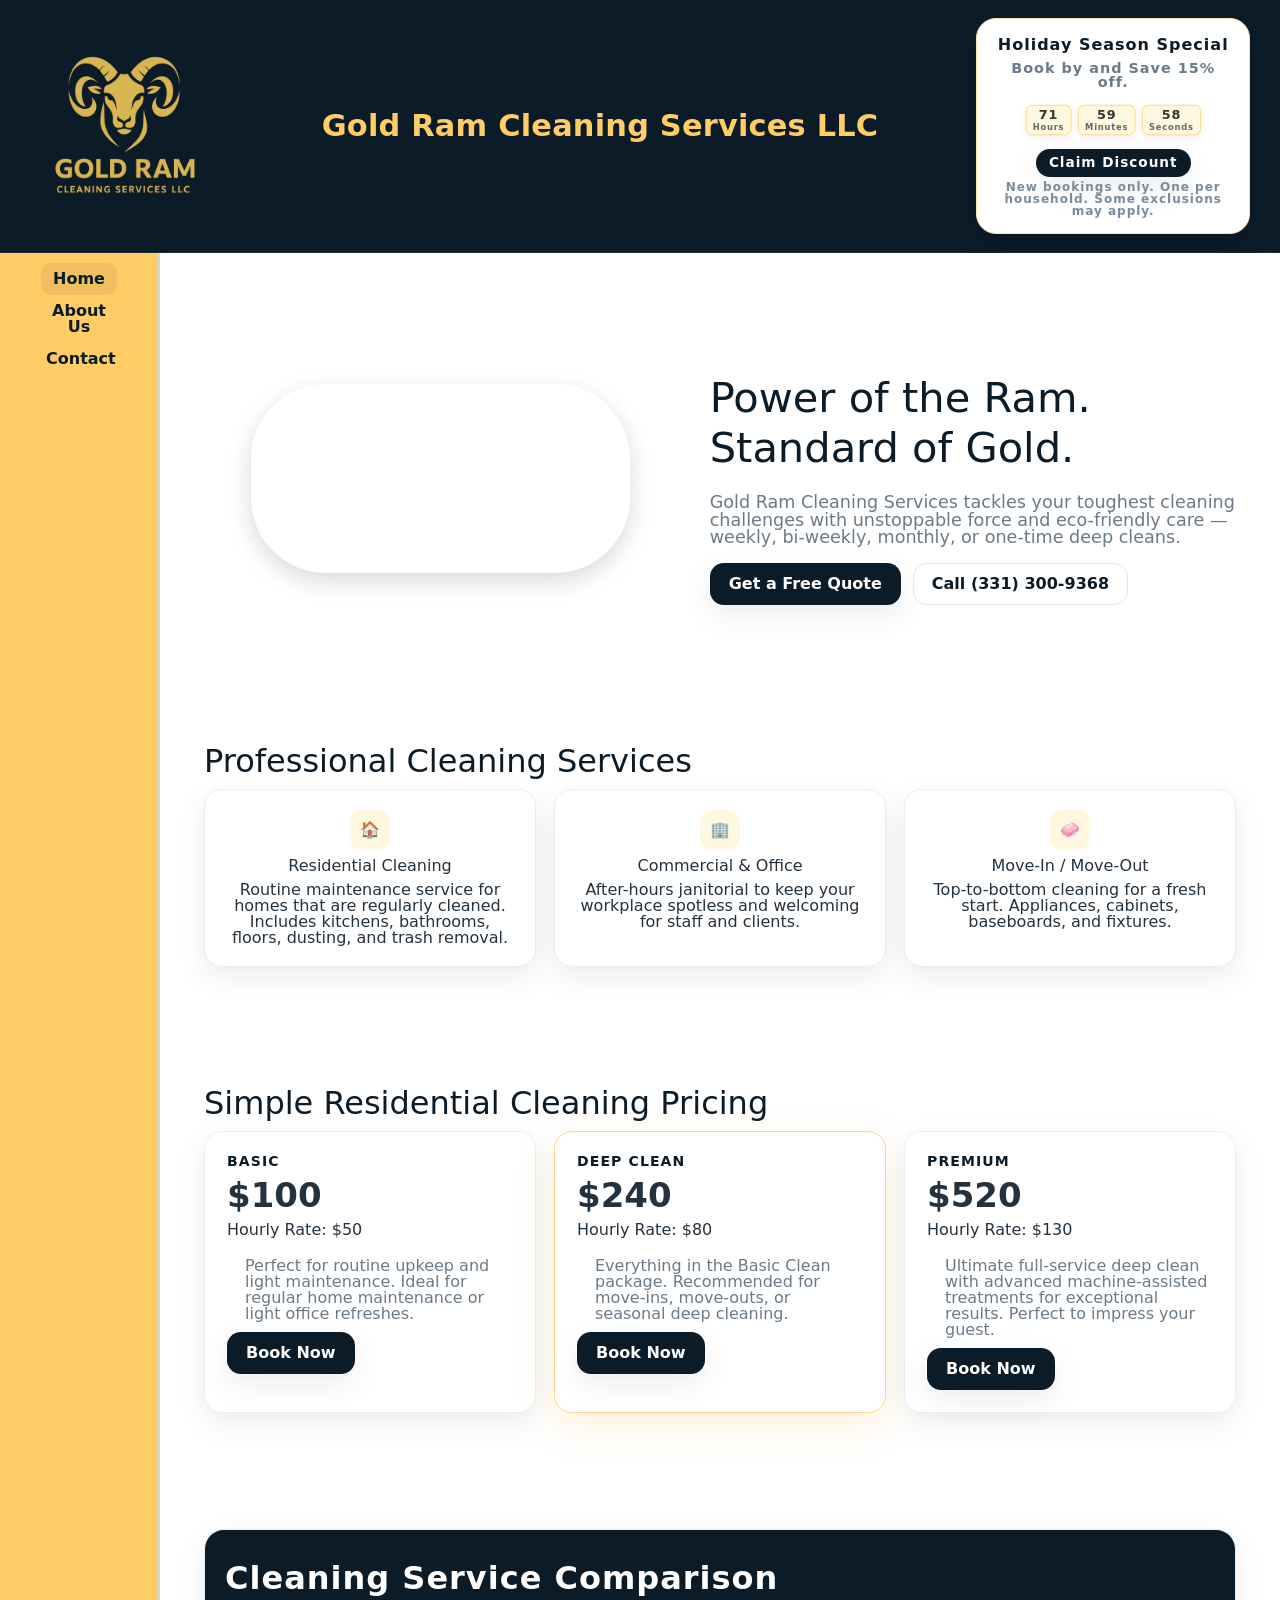
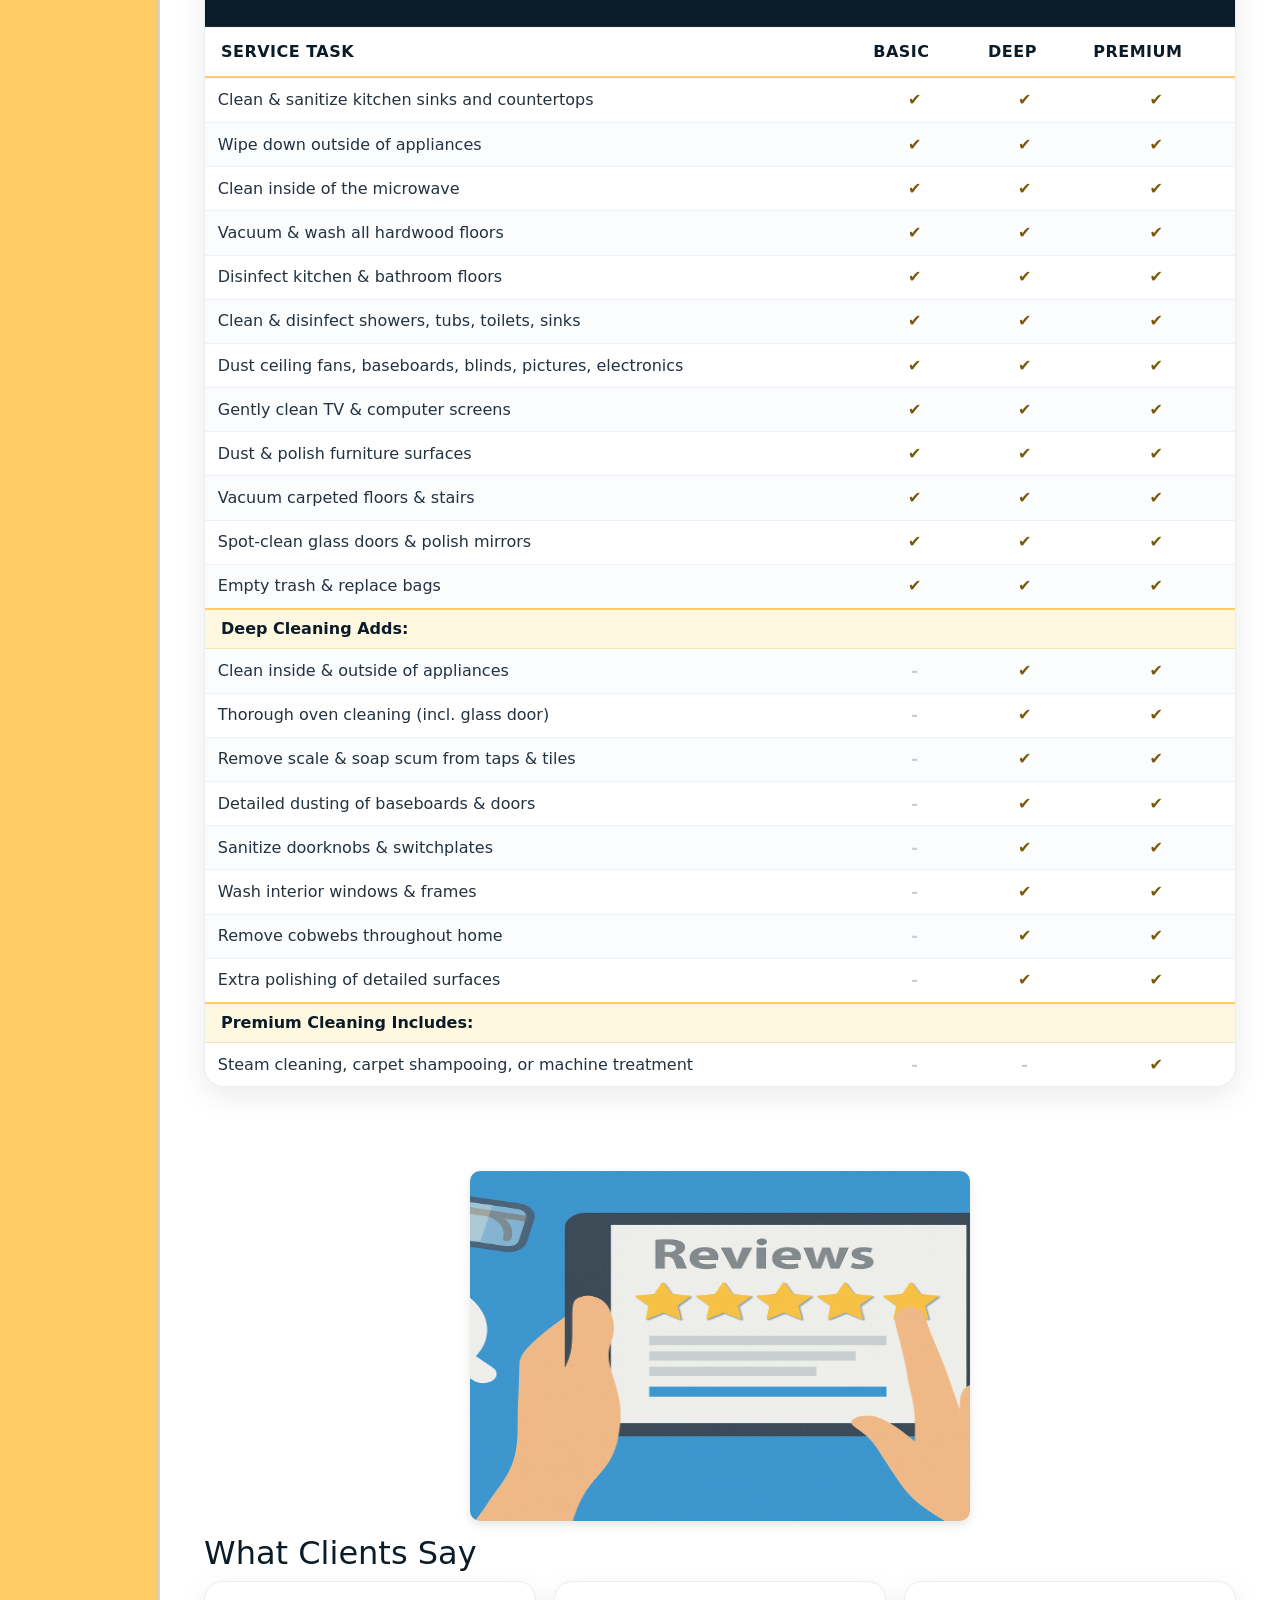
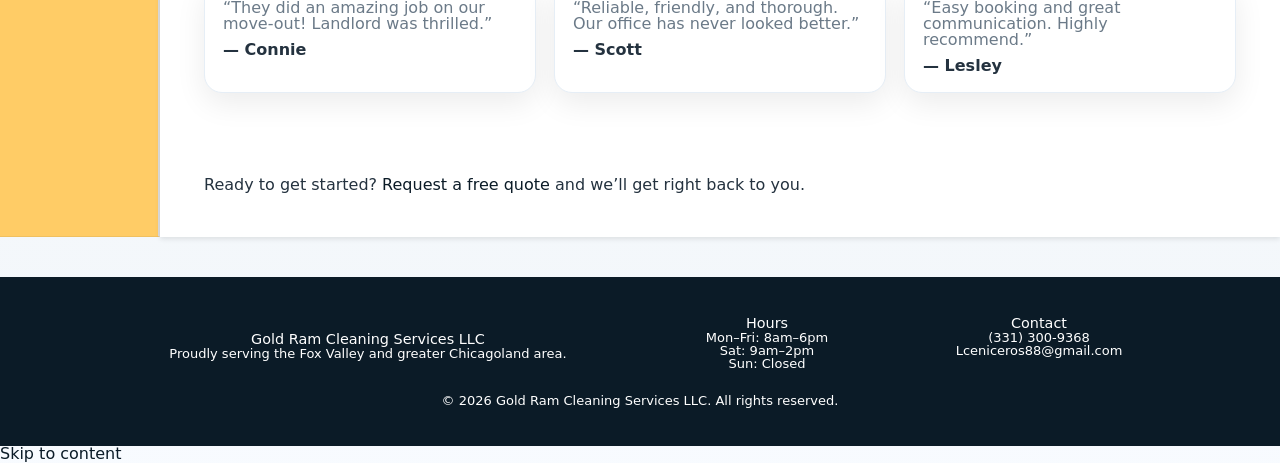
<file: index.html>
<!doctype html>
<html lang="en">
<head>
  <meta charset="utf-8">
  <meta name="viewport" content="width=device-width, initial-scale=1">

  <title>Gold Ram Cleaning Services LLC — Residential & Commercial</title>
  <meta name="description" content="Gold Ram Cleaning Services LLC provides professional janitorial, residential, and commercial cleaning. Reliable, insured, eco-friendly. Get a free quote today!">
  <link rel="icon" href="favicon.ico" type="image/x-icon" sizes="16x16 32x32">

  <!-- CSS -->
  <link rel="stylesheet" href="reset.css">
  <link rel="stylesheet" href="layout.css">
  <link rel="stylesheet" href="styles.css">

  <!-- Open Graph -->
  <meta property="og:title" content="Gold Ram Cleaning Services LLC">
  <meta property="og:description" content="The power of the Ram, the standard of Gold — spotless results for homes and businesses.">
  <meta property="og:type" content="website">
</head>

<body>
  <a class="skip-link" href="#main">Skip to content</a>

<header class="site-header">
  <div class="logo">
    <img src="Logo.png" alt="Gold Ram Cleaning Services LLC logo">
  </div>

  <h1 class="site-title">Gold Ram Cleaning Services LLC</h1>

  <section id="holiday-deal" aria-label="Holiday Season Special">
    <div class="deal-card" aria-labelledby="deal-title">
      <h2 id="deal-title">Holiday Season Special</h2>
      <p class="deal-sub">Book by and Save <b>15% off</b>.</p>

      <div class="countdown" role="timer" aria-live="polite">
        <div class="count-box"><span id="cd-hours">00</span><small>Hours</small></div>
        <div class="count-box"><span id="cd-mins">00</span><small>Minutes</small></div>
        <div class="count-box"><span id="cd-secs">00</span><small>Seconds</small></div>
      </div>

      <div class="deal-actions">
        <a class="btn primary" href="contact.html#quote">Claim Discount</a>
      </div>

      <p class="deal-note small">New bookings only. One per household. Some exclusions may apply.</p>
    </div>
  </section>
</header>

  <nav aria-label="Main navigation">
    <a href="index.html" aria-current="page">Home</a>
    <a href="about.html">About Us</a>
    <a href="contact.html">Contact</a>
  </nav>

  <main id="main">

    <!-- Hero -->
 <section class="hero">
  <div class="container wrap">
    <video class="hero-video" autoplay muted loop playsinline>
      <source src="GoldRam-video.mp4" type="video/mp4">
      Your browser does not support the video tag.
    </video>

    <div>
      <h2>Power of the Ram. <br>Standard of Gold.</h2>
      <p class="lead">
        Gold Ram Cleaning Services tackles your toughest cleaning challenges
        with unstoppable force and eco-friendly care — weekly, bi-weekly, monthly, or one-time deep cleans.
      </p>
      <div class="cta">
        <a class="btn primary" href="#quote">Get a Free Quote</a>
        <a class="btn secondary" href="tel:+13313009368">Call (331) 300-9368</a>
      </div>
    </div>
  </div>
</section>


    <!-- Services -->
    <section id="services">
      <div class="container">
        <h2>Professional Cleaning Services</h2>
        <div class="cards">
          <article class="card">
            <div class="icon" aria-hidden="true">🏠</div>
            <h3>Residential Cleaning</h3>
            <p>Routine maintenance service for homes that are regularly cleaned. Includes kitchens, bathrooms, floors, dusting, and trash removal.</p>
          </article>
          <article class="card">
            <div class="icon" aria-hidden="true">🏢</div>
            <h3>Commercial &amp; Office</h3>
            <p>After-hours janitorial to keep your workplace spotless and welcoming for staff and clients.</p>
          </article>
          <article class="card">
            <div class="icon" aria-hidden="true">🧼</div>
            <h3>Move-In / Move-Out</h3>
            <p>Top-to-bottom cleaning for a fresh start. Appliances, cabinets, baseboards, and fixtures.</p>
          </article>
        </div>
      </div>
    </section>

    <!-- Pricing -->
<section id="pricing">
  <div class="container">
    <h2>Simple Residential Cleaning Pricing</h2>

    <div class="pricing">

      <article class="price">
        <h3 class="tier">Basic</h3>
        <div class="amount">$100</div>
        <div class="small">Hourly Rate: $50</div>
        <ul>
          <li>Perfect for routine upkeep and light maintenance.
          Ideal for regular home maintenance or light office refreshes.</li>
     
        </ul>
        <div class="actions">
          <a class="btn primary" href="contact.html#quote">Book Now</a>
        </div>
      </article>

      <article class="price" style="border-color:#ffd68a;box-shadow:0 12px 34px rgba(255,204,102,.25)">
        <h3 class="tier">Deep Clean</h3>
        <div class="amount">$240</div>
        <div class="small">Hourly Rate: $80</div>
        <ul>
          <li>Everything in the Basic Clean package. Recommended for move-ins, move-outs, or 
            seasonal deep cleaning.</li>

        </ul>
        <div class="actions">
          <a class="btn primary" href="contact.html#quote">Book Now</a>
        </div>
      </article>

      <article class="price">
        <h3 class="tier">Premium</h3>
        <div class="amount">$520</div>
        <div class="small">Hourly Rate: $130</div>
        <ul>
          <li>Ultimate full-service deep clean with advanced machine-assisted treatments for exceptional results.
           Perfect to impress your guest.</li>

        </ul>
        <div class="actions">
          <a class="btn primary" href="contact.html#quote">Book Now</a>
        </div>
      </article>

    </div>
  </div>
</section>


<section class="container" aria-labelledby="cleaning-table-heading">
  <div class="table-card">
    <header class="table-card__header">
      <h2 id="cleaning-table-heading">Cleaning Service Comparison</h2>
    </header>

    <div class="table-wrap" role="region" aria-label="Service comparison" tabindex="0">
      <table class="cleaning-table">
        <caption class="sr-only">
          Comparison of Basic, Deep, and Premium cleaning services
        </caption>
        <thead>
          <tr>
            <th scope="col">Service Task</th>
            <th scope="col">Basic</th>
            <th scope="col">Deep</th>
            <th scope="col">Premium</th>
          </tr>
        </thead>
        <tbody>
          <tr><th scope="row">Clean &amp; sanitize kitchen sinks and countertops</th><td>✔</td><td>✔</td><td>✔</td></tr>
          <tr><th scope="row">Wipe down outside of appliances</th><td>✔</td><td>✔</td><td>✔</td></tr>
          <tr><th scope="row">Clean inside of the microwave</th><td>✔</td><td>✔</td><td>✔</td></tr>
          <tr><th scope="row">Vacuum &amp; wash all hardwood floors</th><td>✔</td><td>✔</td><td>✔</td></tr>
          <tr><th scope="row">Disinfect kitchen &amp; bathroom floors</th><td>✔</td><td>✔</td><td>✔</td></tr>
          <tr><th scope="row">Clean &amp; disinfect showers, tubs, toilets, sinks</th><td>✔</td><td>✔</td><td>✔</td></tr>
          <tr><th scope="row">Dust ceiling fans, baseboards, blinds, pictures, electronics</th><td>✔</td><td>✔</td><td>✔</td></tr>
          <tr><th scope="row">Gently clean TV &amp; computer screens</th><td>✔</td><td>✔</td><td>✔</td></tr>
          <tr><th scope="row">Dust &amp; polish furniture surfaces</th><td>✔</td><td>✔</td><td>✔</td></tr>
          <tr><th scope="row">Vacuum carpeted floors &amp; stairs</th><td>✔</td><td>✔</td><td>✔</td></tr>
          <tr><th scope="row">Spot-clean glass doors &amp; polish mirrors</th><td>✔</td><td>✔</td><td>✔</td></tr>
          <tr><th scope="row">Empty trash &amp; replace bags</th><td>✔</td><td>✔</td><td>✔</td></tr>

          <tr class="group"><th colspan="4" scope="colgroup">Deep Cleaning Adds:</th></tr>
          <tr><th scope="row">Clean inside &amp; outside of appliances</th><td></td><td>✔</td><td>✔</td></tr>
          <tr><th scope="row">Thorough oven cleaning (incl. glass door)</th><td></td><td>✔</td><td>✔</td></tr>
          <tr><th scope="row">Remove scale &amp; soap scum from taps &amp; tiles</th><td></td><td>✔</td><td>✔</td></tr>
          <tr><th scope="row">Detailed dusting of baseboards &amp; doors</th><td></td><td>✔</td><td>✔</td></tr>
          <tr><th scope="row">Sanitize doorknobs &amp; switchplates</th><td></td><td>✔</td><td>✔</td></tr>
          <tr><th scope="row">Wash interior windows &amp; frames</th><td></td><td>✔</td><td>✔</td></tr>
          <tr><th scope="row">Remove cobwebs throughout home</th><td></td><td>✔</td><td>✔</td></tr>
          <tr><th scope="row">Extra polishing of detailed surfaces</th><td></td><td>✔</td><td>✔</td></tr>

          <tr class="group"><th colspan="4" scope="colgroup">Premium Cleaning Includes:</th></tr>
          <tr><th scope="row">Steam cleaning, carpet shampooing, or machine treatment</th><td></td><td></td><td>✔</td></tr>
        </tbody>
      </table>
    </div>
  </div>
</section>



    <section id="reviews">
      <div class="container">
        <img src="image1.png" alt="Customer reviews icon" class="review-icon">
        <h2>What Clients Say</h2>

        <div class="testimonials">
          <div class="quote">
            <p>“They did an amazing job on our move-out! Landlord was thrilled.”</p>
            <div class="person">— Connie</div>
          </div>
          <div class="quote">
            <p>“Reliable, friendly, and thorough. Our office has never looked better.”</p>
            <div class="person">— Scott</div>
          </div>
          <div class="quote">
            <p>“Easy booking and great communication. Highly recommend.”</p>
            <div class="person">— Lesley</div>
          </div>
        </div>
      </div>
    </section>


    <section id="quote" class="container" aria-labelledby="quote-heading">
      <h2 id="quote-heading" class="sr-only">Get a Free Quote</h2>

      <p class="small">Ready to get started? <a href="contact.html#quote">Request a free quote</a> and we’ll get right back to you.</p>
    </section>

  </main>

  <footer class="footer">
    <div class="container cols">
      <div>
        <h3 style="margin-top:16px">Gold Ram Cleaning Services LLC</h3>
        <p class="small">Proudly serving the Fox Valley and greater Chicagoland area.</p>
      </div>
      <div>
        <h4>Hours</h4>
        <p class="small">Mon–Fri: 8am–6pm<br>Sat: 9am–2pm<br>Sun: Closed</p>
      </div>
      <div>
        <h4>Contact</h4>
        <p class="small">
          <a href="tel:+13313009368">(331) 300-9368</a><br>
          <a href="mailto:Lceniceros88@gmail.com">Lceniceros88@gmail.com</a>
        </p>
      </div>
    </div>
    <div class="container" style="padding-top:0">
      <p class="small">&copy; <span id="y"></span> Gold Ram Cleaning Services LLC. All rights reserved.</p>
    </div>
  </footer>

  <script>
    document.getElementById('y').textContent = new Date().getFullYear();
  </script>
  <script src="countdown.js"></script>
</body>
</html>
</file>
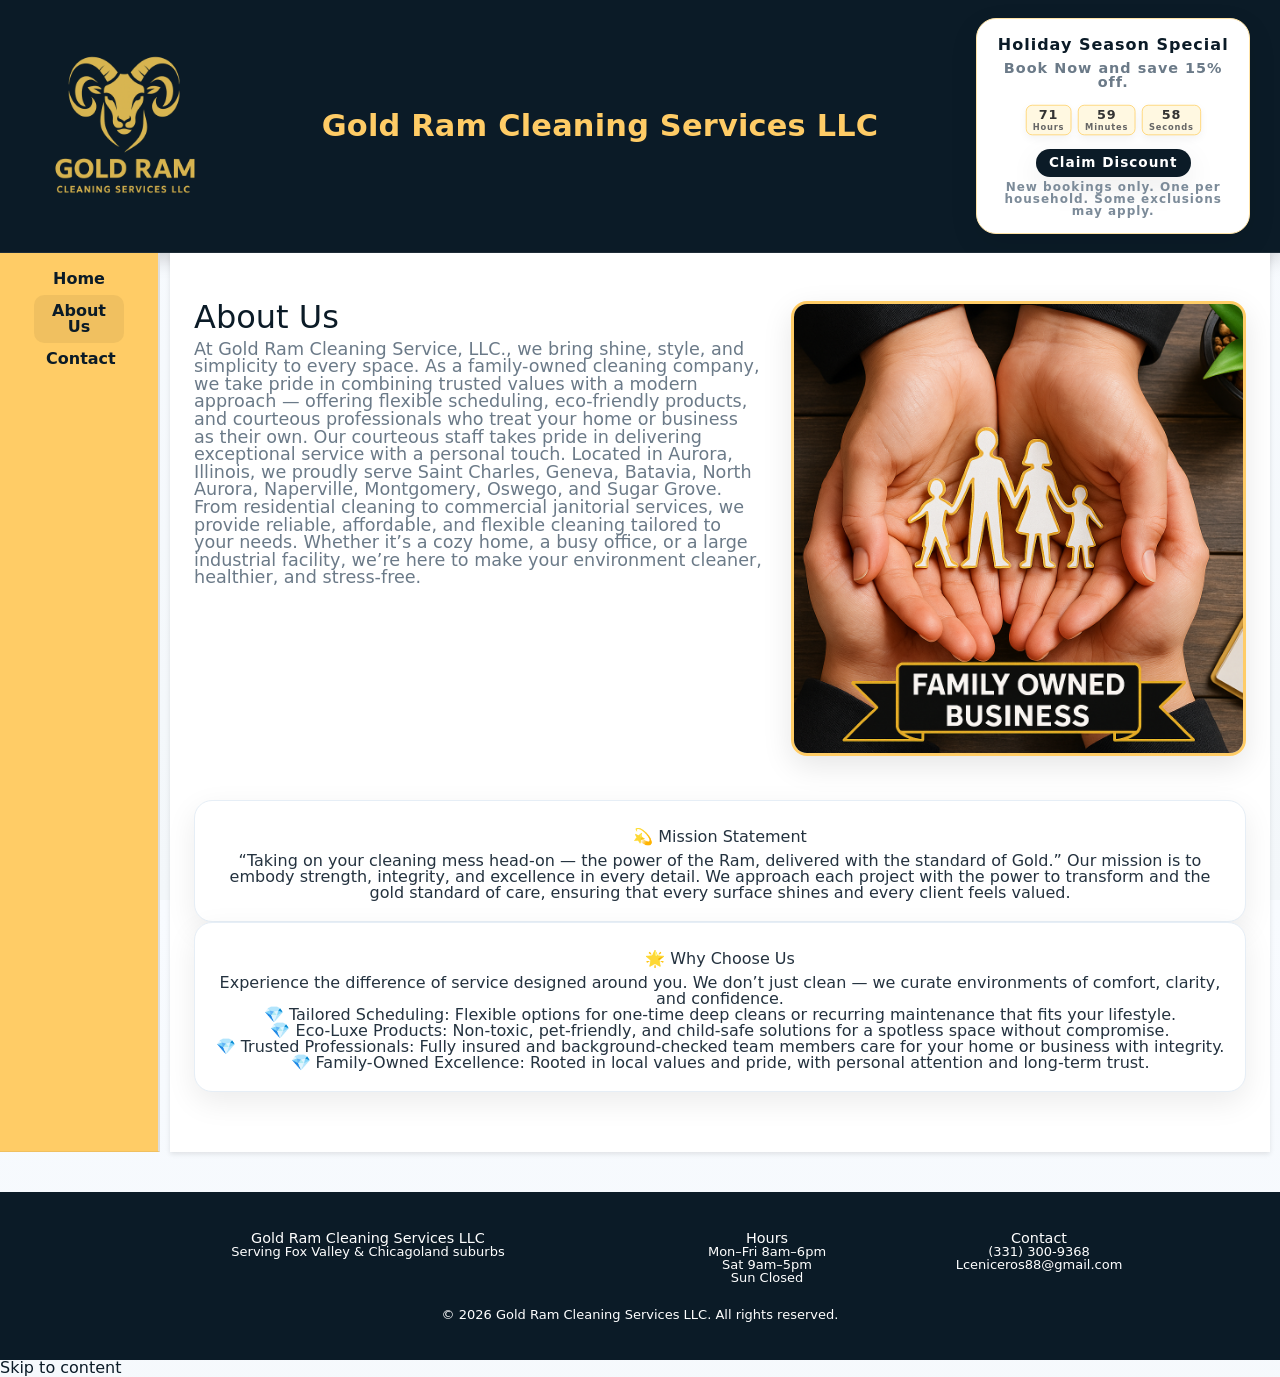
<file: about.html>
<!doctype html>
<html lang="en">
<head>
  <meta charset="utf-8">
  <meta name="viewport" content="width=device-width, initial-scale=1">
  <title>About Us — Gold Ram Cleaning Services LLC</title>
  <meta name="description" content="Family-owned, flexible scheduling, and eco-friendly cleaning across Aurora and the Fox Valley suburbs.">
  <link rel="icon" href="favicon.ico">
  <link rel="stylesheet" href="reset.css">
  <link rel="stylesheet" href="layout.css">
  <link rel="stylesheet" href="styles.css">
</head>
<body>

  <a class="skip-link" href="#main">Skip to content</a>

  <header>
    <div class="logo">
      <img src="Logo.png" alt="Gold Ram Cleaning Services LLC logo">
    </div>

    <h1>Gold Ram Cleaning Services LLC</h1>

    <!-- Holiday countdown lives in header (right cell in CSS grid) -->
    <section id="holiday-deal" aria-label="Holiday Season Special">
      <div class="deal-card" aria-labelledby="deal-title">
        <h2 id="deal-title">Holiday Season Special</h2>
        <p class="deal-sub">Book Now and save 15% off.</p>

        <div class="countdown" role="timer" aria-live="polite">
          <div class="count-box"><span id="cd-hours">00</span><small>Hours</small></div>
          <div class="count-box"><span id="cd-mins">00</span><small>Minutes</small></div>
          <div class="count-box"><span id="cd-secs">00</span><small>Seconds</small></div>
        </div>

        <div class="deal-actions">
          <a class="btn primary" href="contact.html#quote">Claim Discount</a>
        </div>

        <p class="deal-note small">New bookings only. One per household. Some exclusions may apply.</p>
      </div>
    </section>
  </header>

  <nav aria-label="Main navigation">
    <a href="index.html">Home</a>
    <a href="about.html" aria-current="page">About Us</a>
    <a href="contact.html">Contact</a>
  </nav>

  <main id="main" class="container">
    <section class="about-hero">
      <div class="about-hero__text">
        <h2>About Us</h2>
        <p class="lead">
          At Gold Ram Cleaning Service, LLC., we bring shine, style, and simplicity to every space. As a family-owned cleaning company, we take pride in combining trusted values with a modern approach — offering flexible 
          scheduling, eco-friendly products, and courteous professionals who treat your home or business as their own. Our courteous staff takes pride in delivering exceptional service with a personal touch.
          Located in Aurora, Illinois, we proudly serve Saint Charles, Geneva, Batavia, North Aurora, Naperville, Montgomery, Oswego, and Sugar Grove. From residential cleaning to commercial janitorial services, we provide reliable, 
          affordable, and flexible cleaning tailored to your needs.
          Whether it’s a cozy home, a busy office, or a large industrial facility, we’re here to make your environment cleaner, healthier, and stress-free. 
        </p>
      </div>

      <figure class="about-hero__media">
        <img src="image2.png" alt="Family owned business image showing care and teamwork">
      </figure>
    </section>


    <section class="about-grid" aria-labelledby="about-grid-title">
      <h2 id="about-grid-title" class="sr-only">Company Values and Benefits</h2>

      <article class="card">
        <h3>💫 Mission Statement</h3>
        <p>“Taking on your cleaning mess head-on — the power of the Ram, delivered with the standard of Gold.” Our mission is to embody strength, integrity, and excellence in every detail. We approach each project with the power to transform and the gold standard of care, ensuring that every surface shines and every client feels valued.</p>
      </article>

      <aside class="card" aria-label="Why choose us">
        <h3>🌟 Why Choose Us</h3>
        <p>Experience the difference of service designed around you. We don’t just clean — we curate environments of comfort, clarity, and confidence.</p>
        <ul class="bullet">
          <li>💎 Tailored Scheduling: Flexible options for one-time deep cleans or recurring maintenance that fits your lifestyle.</li>
          <li>💎 Eco-Luxe Products: Non-toxic, pet-friendly, and child-safe solutions for a spotless space without compromise.</li>
          <li>💎 Trusted Professionals: Fully insured and background-checked team members care for your home or business with integrity.</li>
          <li>💎 Family-Owned Excellence: Rooted in local values and pride, with personal attention and long-term trust.</li>
        </ul>
      </aside>
    </section>
  </main>

  <footer class="footer">
    <div class="container cols">
      <div>
        <h4>Gold Ram Cleaning Services LLC</h4>
        <p class="small">Serving Fox Valley & Chicagoland suburbs</p>
      </div>
      <div>
        <h4>Hours</h4>
        <p class="small">Mon–Fri 8am–6pm<br>Sat 9am–5pm <br> Sun Closed</p>
      </div>
      <div>
        <h4>Contact</h4>
        <p class="small">
          <a href="tel:+13313009368">(331) 300-9368</a><br>
          <a href="mailto:Lceniceros88@gmail.com">Lceniceros88@gmail.com</a>
        </p>
      </div>
    </div>
    <div class="container" style="padding-top:0">
      <p class="small">&copy; <span id="y"></span> Gold Ram Cleaning Services LLC. All rights reserved.</p>
    </div>
  </footer>

  <script>
    document.getElementById('y').textContent = new Date().getFullYear();
  </script>
  <script src="countdown.js"></script>
</body>
</html>
</file>
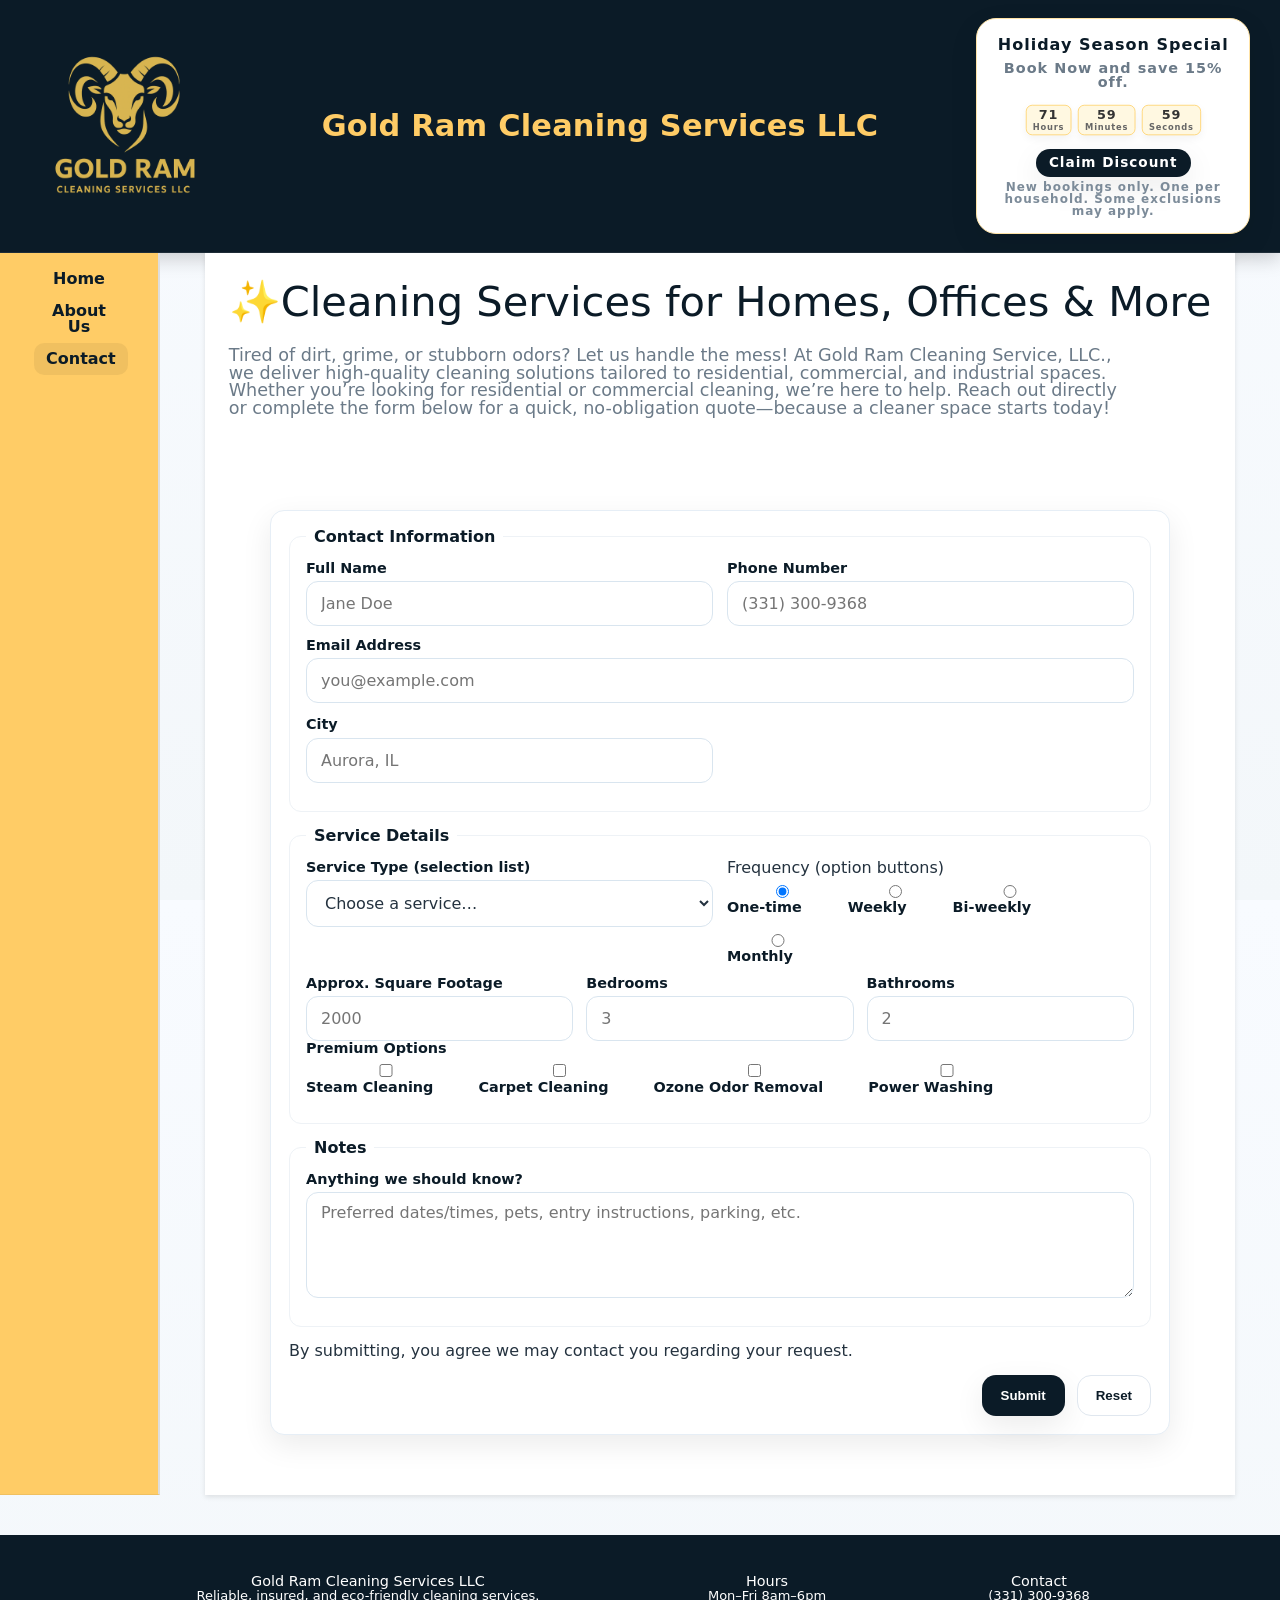
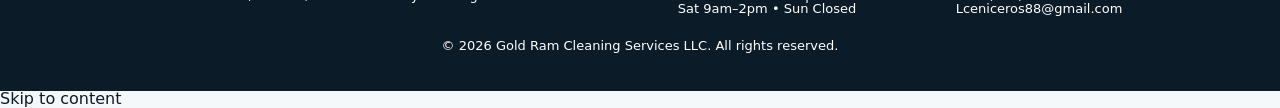
<file: contact.html>
<!doctype html>
<html lang="en">
<head>
  <meta charset="utf-8">
  <title>Contact Us — Gold Ram Cleaning Services LLC</title>
  <meta name="viewport" content="width=device-width, initial-scale=1">
  <meta name="description" content="Request a quote or schedule a cleaning with Gold Ram Cleaning Services LLC.">
  <link rel="icon" href="favicon.ico">
  <link rel="stylesheet" href="reset.css">
  <link rel="stylesheet" href="layout.css">
  <link rel="stylesheet" href="styles.css">
</head>

<body>
  <a class="skip-link" href="#main">Skip to content</a>

<header>
  <div class="logo">
    <img src="Logo.png" alt="Gold Ram Cleaning Services LLC logo">
  </div>

  <h1>Gold Ram Cleaning Services LLC</h1>

  <section id="holiday-deal">
    <div class="deal-card" aria-labelledby="deal-title">
      <h2 id="deal-title">Holiday Season Special</h2>
      <p class="deal-sub">Book Now and save 15% off.</p>

      <div class="countdown" role="timer" aria-live="polite">
        <div class="count-box"><span id="cd-hours">00</span><small>Hours</small></div>
        <div class="count-box"><span id="cd-mins">00</span><small>Minutes</small></div>
        <div class="count-box"><span id="cd-secs">00</span><small>Seconds</small></div>
      </div>

      <div class="deal-actions">
        <a class="btn primary" href="contact.html#quote">Claim Discount</a>
      </div>

      <p class="deal-note small">New bookings only. One per household. Some exclusions may apply.</p>
    </div>
  </section>
</header>


  <nav aria-label="Main navigation">
    <a href="index.html">Home</a>
    <a href="about.html">About Us</a>
    <a href="contact.html" aria-current="page">Contact</a>
  </nav>

  <main id="main" class="container">
    <section class="hero hero--contact">
      <h2>✨Cleaning Services for Homes, Offices & More</h2>
      <p class="lead">
        Tired of dirt, grime, or stubborn odors? Let us handle the mess! At Gold Ram Cleaning Service, LLC., we deliver high-quality cleaning solutions tailored to residential, commercial, and industrial spaces. 
        Whether you’re looking for residential or commercial cleaning, we’re here to help. Reach out directly or complete the form below for a quick, no-obligation quote—because a cleaner space starts today!
      </p>
    </section>

    <section id="quote" aria-labelledby="quote-heading">
      <h2 id="quote-heading" class="sr-only">Request a Free Quote</h2>

      <form id="quote-form" class="contact-form"
            action="mailto:Lceniceros88@gmail.com"
            method="post"
            enctype="text/plain">

        <!-- Contact Information -->
        <fieldset class="form-set">
          <legend>Contact Information</legend>

          <div class="row">
            <div class="field">
              <label for="name">Full Name</label>
              <input type="text" id="name" name="name" placeholder="Jane Doe" required>
            </div>

            <div class="field">
              <label for="phone">Phone Number</label>
              <input type="tel" id="phone" name="phone" placeholder="(331) 300-9368" required>
            </div>
          </div>

          <div class="row">
            <div class="field grow">
              <label for="email">Email Address</label>
              <input type="email" id="email" name="email" placeholder="you@example.com">
            </div>
            <div class="field">
              <label for="city">City</label>
              <input type="text" id="city" name="city" placeholder="Aurora, IL">
            </div>
          </div>
        </fieldset>

        <!-- Service Details -->
        <fieldset class="form-set">
          <legend>Service Details</legend>

          <div class="row">
            <div class="field">
              <label for="service">Service Type (selection list)</label>
              <select id="service" name="service" required>
                <option value="" selected disabled>Choose a service…</option>
                <option value="basic">Basic Cleaning</option>
                <option value="deep">Deep Cleaning</option>
                <option value="premium">Premium Cleaning</option>
                <option value="commercial">Commercial / Office</option>
                <option value="move">Move-In / Move-Out</option>
                <option value="custom">Custom Quote</option>
              </select>
            </div>

            <div class="field">
              <span class="label">Frequency (option buttons)</span>
              <div class="choices" role="group" aria-label="Cleaning frequency">
                <label><input type="radio" name="frequency" value="one-time" checked> One-time</label>
                <label><input type="radio" name="frequency" value="weekly"> Weekly</label>
                <label><input type="radio" name="frequency" value="biweekly"> Bi-weekly</label>
                <label><input type="radio" name="frequency" value="monthly"> Monthly</label>
              </div>
            </div>
          </div>

          <div class="form-grid">
            <div class="field">
              <label for="sqft">Approx. Square Footage</label>
              <input id="sqft" name="sqft" type="number" inputmode="numeric" min="300" step="50" placeholder="2000">
            </div>
            <div class="field">
              <label for="beds">Bedrooms</label>
              <input id="beds" name="beds" type="number" inputmode="numeric" min="0" step="1" placeholder="3">
            </div>
            <div class="field">
              <label for="baths">Bathrooms</label>
              <input id="baths" name="baths" type="number" inputmode="numeric" min="0" step="1" placeholder="2">
            </div>
          </div>

          <div class="row">
            <div class="field grow">
            <label for="sqft">Premium Options</label>
              <div class="choices" role="group" aria-label="Extra services">
               <label><input type="checkbox" name="extras" value="steam"> Steam Cleaning</label>
               <label><input type="checkbox" name="extras" value="carpet"> Carpet Cleaning</label>
               <label><input type="checkbox" name="extras" value="odor"> Ozone Odor Removal</label>
               <label><input type="checkbox" name="extras" value="power-wash"> Power Washing</label>
              </div>
            </div>
          </div>
        </fieldset>
        <!-- Notes -->
        <fieldset class="form-set">
          <legend>Notes</legend>
          <div class="row">
            <div class="field grow">
              <label for="notes">Anything we should know?</label>
              <textarea id="notes" name="notes" rows="5"
                placeholder="Preferred dates/times, pets, entry instructions, parking, etc."></textarea>
            </div>
          </div>

        </fieldset>

        <div class="small notes">
         By submitting, you agree we may contact you regarding your request.
        </div>



        <div class="form-actions">
          <button class="btn primary" type="submit">Submit</button>
          <button class="btn secondary" type="reset">Reset</button>
        </div>

      </form>
    </section>

  </main>

  <footer class="footer">
    <div class="container cols">
      <div>
        <h4>Gold Ram Cleaning Services LLC</h4>
        <p class="small">Reliable, insured, and eco-friendly cleaning services.</p>
      </div>
      <div>
        <h4>Hours</h4>
        <p class="small">Mon–Fri 8am–6pm<br>Sat 9am–2pm • Sun Closed</p>
      </div>
      <div>
        <h4>Contact</h4>
        <p class="small">
          <a href="tel:+13313009368">(331) 300-9368</a><br>
          <a href="mailto:Lceniceros88@gmail.com">Lceniceros88@gmail.com</a>
        </p>
      </div>
    </div>
    <div class="container" style="padding-top:0">
      <p class="small">&copy; <span id="y"></span> Gold Ram Cleaning Services LLC. All rights reserved.</p>
    </div>
  </footer>

  <script>
    document.getElementById('y').textContent = new Date().getFullYear();
  </script>
  <script src="countdown.js"></script>
</body>
</html>
</file>
<file: layout.css>
body {
   display: grid;
   grid-template-areas:
      "header header"
      "nav main"
      "footer footer";
   grid-template-columns: 160px 1fr;
   grid-template-rows: auto 1fr auto;
   min-height: 100vh;
   font-family: Arial, sans-serif;
   background-color: #f9f9f9;
}

header {
   grid-area: header;
   background-color: #333;
   color: #fff;
   padding: 20px;
   text-align: center;
   font-size: 1.8em;
   font-weight: bold;
   letter-spacing: 1px;
}

nav {
   grid-area: nav;
   background-color: #f4f4f4;
   padding: 10px;
   border-right: 2px solid #ddd;
}

nav ul {
   list-style: none;
   padding: 0;
}

nav ul li {
   margin: 15px 0;
}

nav ul li a {
   text-decoration: none;
   color: #333;
   font-weight: bold;
   transition: color 0.3s ease;
}

nav ul li a:hover {
   color: #0077cc;
}

main {
   grid-area: main;
   padding: 20px;
   background-color: #fff;
   box-shadow: 0 2px 5px rgba(0,0,0,0.1);
}

footer {
   grid-area: footer;
   background-color: #333;
   color: #fff;
   text-align: center;
   padding: 15px;
   font-size: 0.9em;
}
</file>
<file: styles.css>
:root {
  --navy: #0b1b27;
  --gold: #ffcc66;
  --gold-ink: #7a5a0a;
  --bg-top: #f8fbff;
  --bg-bottom: #f3f7fa;
  --card: #ffffff;
  --text: #24323f;
  --muted: #6b7a88;
  --radius: 18px;
  --shadow: 0 10px 30px rgba(0, 0, 0, 0.08);
}

/* Base */
* { box-sizing: border-box; }
html, body { height: 100%; margin: 0; }
body {
  font-family: system-ui,-apple-system,Segoe UI,Roboto,Inter,Helvetica,Arial,sans-serif;
  color: var(--text);
  background: linear-gradient(180deg, var(--bg-top) 0%, var(--bg-bottom) 100%);
}
img { display: block; max-width: 100%; height: auto; }
a { color: var(--navy); text-decoration: none; }
a:focus-visible,
button:focus-visible,
input:focus-visible,
select:focus-visible,
textarea:focus-visible {
  outline: 3px solid rgba(255, 204, 102, .55);
  outline-offset: 2px;
  border-radius: 6px;
}
.container { max-width: 1100px; margin: 0 auto; padding: 24px; }

/* =========================
   HEADER – Logo | Title | Countdown
   ========================= */
header {
  background: var(--navy);
  color: #fff;
  display: grid;
  grid-template-columns: auto 1fr auto;
  align-items: center;
  gap: 16px;
  padding: 18px 24px;
  border-bottom: 1px solid rgba(255,255,255,0.08);
  box-shadow: 0 6px 18px rgba(0,0,0,0.18);
}

/* Logo styling */
header .logo img {
  height: 200px;       /* increase logo */
  width: auto;
  display: block;
}

header h1 {
  margin: 0;
  text-align: center;
  color: var(--gold);
  font-weight: 800;
  letter-spacing: 0.2px;
  line-height: 1.2;
  font-size: clamp(1.3rem, 2.6vw, 1.9rem);
}

/* =====
   NAV 
   ===== */
nav{
  background:var(--gold);
  padding:10px 24px 12px;
  border-bottom:1px solid rgba(0,0,0,.06);
  text-align:center;
}
nav a{
  display:inline-block;
  margin:0 10px;
  padding:8px 12px;
  color:var(--navy);
  font-weight:700;
  text-decoration:none;
  border-radius:10px;
  background:transparent;
}
nav a[aria-current="page"]{ background:rgba(0,0,0,.06); }
nav a:hover{ text-decoration:underline; }

/* === Hero Section === */
.hero { padding: 56px 0; background: #fff; }
.hero .wrap {
  display: grid;
  grid-template-columns: 0.9fr 1fr;
  gap: 32px;
  align-items:center;
}

.hero-img {
  width: 60%;
  border-radius: 75px;
  box-shadow: 0 8px 24px rgba(0,0,0,.15);
  justify-self: center;
  object-fit: cover;
}

/* === Hero Video=== */
.hero-video {
  width: 80%;
  max-height: 560px;
  border-radius: 75px;
  box-shadow: 0 8px 24px rgba(0, 0, 0, .15);
  justify-self: center;
  object-fit: cover;
  opacity: 0;
  animation: fadeInVideo 1.5s ease forwards;
}
@keyframes fadeInVideo { from { opacity: 0; transform: scale(1.02); } to { opacity: 1; transform: scale(1); } }
@media (prefers-reduced-motion: reduce) { .hero-video { animation: none; opacity: 1; transform: none; } }

.badge {
  display: inline-block;
  background: #fff3d4;
  border: 1px solid #ffe9a3;
  color: var(--navy);
  padding: 6px 12px;
  border-radius: 999px;
  font-size: 12px;
  font-weight: 600;
}
.hero h2 { font-size: 2.6rem; line-height: 1.2; margin: .5em 0; }
.lead { font-size: 1.1rem; color: var(--muted); max-width: 80ch; }
.cta { display: flex; gap: 12px; flex-wrap: wrap; margin-top: 1rem; }

.btn {
  display: inline-flex;
  align-items: center;
  gap: 10px;
  padding: 12px 18px;
  border-radius: 14px;
  border: 1px solid transparent;
  font-weight: 800;
  cursor: pointer;
  transition: transform .15s ease, box-shadow .15s ease;
}
.btn.primary { background: var(--navy); color: #fff; box-shadow: var(--shadow); }
.btn.secondary { background: #fff; border-color: #e0e7ef; color: var(--navy); }
.btn:hover { transform: translateY(-2px); }

/* Sections & Cards */
.section-banner {
  display: block;
  width: 80%;
  max-width: 820px;
  margin: 0 auto 1.5rem;
  border-radius: 12px;
  box-shadow: 0 6px 18px rgba(0,0,0,.12);
  object-fit: cover;
}
section { padding: 36px 0; }
h2 { font-size: 2rem; margin: 0 0 12px; color: var(--navy); }
.cards { display: grid; grid-template-columns: repeat(3,1fr); gap: 18px; }
.card {
  background: var(--card);
  border: 1px solid #e6eef6;
  border-radius: var(--radius);
  box-shadow: var(--shadow);
  padding: 20px;
  text-align: center;
}
.card h3 { margin: 8px 0; }
.icon {
  width: 40px; height: 40px; border-radius: 12px; margin: 0 auto 8px;
  display: grid; place-items: center;
  background: #fff8e1; color: var(--gold-ink); font-weight: 800;
}

/* Pricing */
.pricing { display: grid; grid-template-columns: repeat(3,1fr); gap: 18px; }
.price {
  border: 1px solid #e6eef6; background: #fff;
  border-radius: var(--radius); box-shadow: var(--shadow);
  padding: 22px; display: flex; flex-direction: column; gap: 10px;
}
.price .tier {
  font-weight: 800; font-size: 14px; color: var(--navy);
  text-transform: uppercase; letter-spacing: .08em;
}
.price .amount { font-size: 34px; font-weight: 900; }
.price ul { margin: 10px 0 0 18px; color: var(--muted); }

/* Testimonials */
.testimonials { display: grid; grid-template-columns: repeat(3,1fr); gap: 18px; }
.quote {
  background: #fff; border: 1px solid #e6eef6;
  border-radius: var(--radius); box-shadow: var(--shadow);
  padding: 18px;
}
.quote p { margin: 0; color: var(--muted); }
.quote .person { margin-top: 10px; font-weight: 700; }

/* Review image */
.review-icon {
  display: block; width: 500px; height: 350px;
  margin: 0 auto 1rem; border-radius: 10px;
  box-shadow: 0 4px 10px rgba(0,0,0,.1);
  transition: transform .2s ease;
}
.review-icon:hover { transform: scale(1.05); }

/* Footer */
.footer {
  background: var(--navy);
  color: #ffffff;
  margin-top: 40px;
}
.footer .cols {
  display: grid;
  grid-template-columns: 2fr 1fr 1fr;
  gap: 18px;
  padding: 24px;
}
.footer a { color: #ffffff; text-decoration: none; }
.footer a:hover { text-decoration: underline; }
.footer h3, .footer h4, .footer p, .footer .small { color: #ffffff; }
.footer .small { font-size: 13px; color: #ffffff !important; }

/* Contact form */
.contact-form {
  background: #fff; border: 1px solid #e6eef6; border-radius: 14px;
  box-shadow: var(--shadow); padding: 18px; max-width: 900px; margin: 0 auto;
}
.contact-form .row { display: grid; grid-template-columns: 1fr 1fr; gap: 14px; margin-bottom: 12px; }
.contact-form .field { display: flex; flex-direction: column; gap: 6px; }
.contact-form .field.grow { grid-column: 1 / -1; }
.contact-form label { font-size: .9rem; font-weight: 700; color: var(--navy); }
.contact-form input,
.contact-form select,
.contact-form textarea {
  width: 100%; padding: 12px 14px; border-radius: 12px;
  border: 1px solid #d9e5ef; background: #fff; font: inherit; color: var(--text);
}
.contact-form input:focus,
.contact-form select:focus,
.contact-form textarea:focus {
  outline: 2px solid var(--gold);
  border-color: var(--gold);
}
.contact-form .actions {
  display: flex; gap: 12px; flex-wrap: wrap; margin-top: 4px; justify-content: center;
}
.contact-form .note { color: #7c8b99; margin-top: 6px; }

.hero--contact {
  padding-top: 0;          /* removes the big top gap */
  text-align: left;        /* aligns text to the left */
}

.hero--contact h2 {
  margin-top: 0;           /* pulls it to the top edge */
  text-align: left;        /* ensures left alignment */
}

/* Form layout */
.form-set {
  border: 1px solid #eef2f6; border-radius: 12px;
  padding: 1rem; margin-bottom: 1rem; background: #fff;
}
.form-set > legend { padding: 0 .5rem; font-weight: 800; color: var(--navy); }
.form-grid { display: grid; grid-template-columns: repeat(3, minmax(0,1fr)); gap: .8rem; }
.choices { display: flex; flex-wrap:wrap; gap: 1rem 1.25rem; }
.checkbox-line { display: inline-flex; align-items: center; gap: .5rem; font-weight: 600; }
.form-actions { display: flex; gap: .75rem; justify-content: flex-end; margin-top: 1rem; }

/* Cleaning comparison table */
.table-card {
  background: #fff;
  border-radius: 20px;
  box-shadow: var(--shadow);
  border: 1px solid #e8edf3;
  overflow: hidden;
  margin-top: 2rem;
}
.table-card__header {
  text-align: left;
  padding: 2rem 1.25rem 1.25rem;
}
.table-card__header h2,
.table-card__header p {
  color: #fff; /* white text on your chosen header background */
}
.table-wrap { overflow-x: auto; }
.cleaning-table { width: 100%; border-collapse: collapse; background: #fff; text-align: left; }
.cleaning-table thead th {
  background: #fff; color: var(--navy); font-weight: 800;
  padding: 1rem 1rem; text-align: left; text-transform: uppercase;
  letter-spacing: .03em; border-bottom: 2px solid var(--gold);
}
.cleaning-table thead th:first-child { border-top-left-radius: 12px; }
.cleaning-table thead th:last-child  { border-top-right-radius: 12px; }
.cleaning-table th, .cleaning-table td {
  padding: .85rem .8rem; border-top: 1px solid #eef2f6; vertical-align: top;
}
.cleaning-table tbody tr:nth-child(even):not(.group) { background: #fafcfe; }
.cleaning-table tbody tr:hover { background: #fdf7e6; transition: background .2s ease; }
.cleaning-table td { text-align: center; font-weight: 600; color: var(--gold-ink); }
.cleaning-table th[scope="row"] { text-align: left; }
.cleaning-table td:empty::after { content: "-"; color: #ccc; }
.cleaning-table .group th {
  background: #fff8e1; color: var(--navy); font-weight: 800;
  border-top: 2px solid var(--gold); border-bottom: 1px solid #f2e6b3;
  padding: .7rem 1rem;
}
.sr-only {
  position: absolute !important;
  width: 1px; height: 1px; padding: 0; margin: -1px;
  overflow: hidden; clip: rect(0,0,0,0); white-space: nowrap; border: 0;
}

/* About page */
.about-hero {
  display: grid; grid-template-columns: 1.25fr 1fr;
  gap: 28px; align-items:flex-start; padding-top: 24px; padding-bottom: 8px;
}
.about-hero__media img {
  width: 100%; height: auto; border-radius: 16px; border: 3px solid var(--gold);
  box-shadow: 0 10px 30px rgba(0, 0, 0, 0.10); object-fit: cover;
  transition: transform .4s ease, box-shadow .4s ease, border-color .4s ease;
}
.about-hero__media img:hover {
  transform: scale(1.05) translateY(-6px);
  border-color: #ffcc33;
  box-shadow: 0 0 15px rgba(255,204,102,0.7), 0 0 35px rgba(255,204,102,0.5), 0 8px 25px rgba(0, 0, 0, 0.25);
}
.about-hero h2 { margin-bottom: .5rem; color: var(--navy); }
.about-hero .lead { color: var(--muted); max-width: 62ch; }

/* === Holiday countdown (right-aligned widget) === */
#holiday-deal {
  display: flex;
  justify-content: flex-end;
  align-items: center;
  padding: 0;
  margin: 0 auto;
  width: 100%;
}
.deal-card {
  background: #fff;
  border: 1px solid #ffe3a6;
  border-radius: 20px;
  box-shadow: var(--shadow);
  padding: 16px 18px;
  text-align: center;
  max-width: 280px;
  width: 100%;
  margin-right: 2%;
}
.deal-card h2 {
  color: var(--navy);
  margin: 0 0 .35rem;
  font-size: 1rem;
  line-height: 1.25;
}
.deal-sub {
  color: var(--muted);
  margin: .25rem 0 .75rem;
  font-size: .9rem;
}
.countdown {
  display: flex;
  justify-content: center;
  gap: 8px;
  transform: scale(0.8);
  transform-origin: center;
  margin-bottom: .6rem;
}
.count-box {
  background: #fff8e1;
  border: 1.5px solid #ffd166;
  border-radius: 8px;
  padding: 4px 8px;
  text-align: center;
  box-shadow: 0 4px 10px rgba(0, 0, 0, .05);
}
.count-box span {
  display: block;
  font-size: 1rem;
  font-weight: 700;
  color: #333;
}
.count-box small {
  display: block;
  font-size: .65rem;
  color: #666;
  margin-top: 2px;
}
.deal-actions {
  display: flex;
  gap: 8px;
  justify-content: center;
  flex-wrap: wrap;
}
.deal-actions .btn { padding: 6px 12px; font-size: .85rem; }
.deal-note { margin-top: .3em; color: #7c8b99; font-size: .75rem; }

@media (max-width: 768px) {
  header {
    grid-template-columns: 1fr;
    text-align: center;
  }
  header .logo img { height: 64px; margin: 0 auto; }
  #holiday-deal { justify-content: center; }
  .deal-card { margin-right: 0; }
}

/* Responsive layout adjustments */
@media (max-width: 900px) {
  .logo img { height: 90px; }
  .hero .wrap { grid-template-columns: 1fr; text-align: center; }
  .hero-img, .hero-video { width: 70%; margin: 0 auto 1.25rem; }
  .cards, .pricing, .testimonials { grid-template-columns: 1fr; }
  .section-banner { width: 92%; max-width: 640px; }
  .hero h2 { font-size: 2rem; }
  .about-hero { grid-template-columns: 1fr; }
  .about-hero__media { order: 2; }
}
@media (max-width: 700px) {
  .contact-form .row { grid-template-columns: 1fr; }
  .contact-form .actions .btn { flex: 1 1 100%; justify-content: center; }
}
</file>
